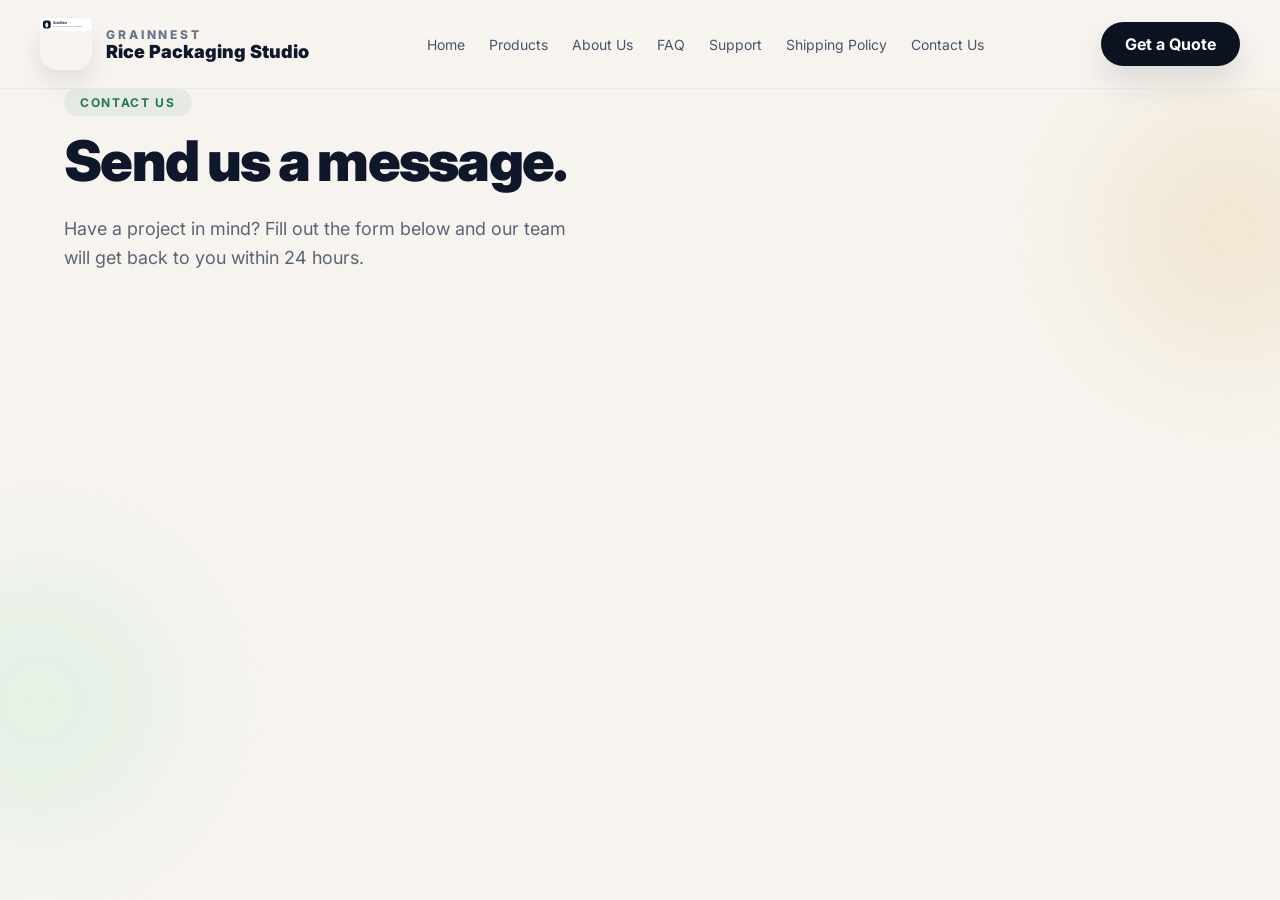
<file: contact.html>
<!DOCTYPE html>
<html lang="en">
<head>
<meta charset="utf-8" />
<meta name="viewport" content="width=device-width, initial-scale=1" />
<title>Contact Us | GrainNest</title>
<meta name="description" content="Original rice packaging independent website package for export and retail brands." />
<link rel="preconnect" href="https://fonts.googleapis.com">
<link rel="preconnect" href="https://fonts.gstatic.com" crossorigin>
<link href="https://fonts.googleapis.com/css2?family=Inter:wght@400;500;600;700;800;900&display=swap" rel="stylesheet">
<link rel="stylesheet" href="assets/css/style.css" />
<script defer src="assets/js/main.js"></script>
</head>
<body>
<div class="bg-orb orb-1"></div><div class="bg-orb orb-2"></div>
<header class="topbar"><div class="container topbar-inner">
  <div class="brand"><div class="brand-logo"><img src="assets/images/logo.svg" alt="GrainNest logo"></div><div><div class="brand-kicker">GrainNest</div><div class="brand-name">Rice Packaging Studio</div></div></div>
  <nav class="nav"><a href="index.html">Home</a><a href="index.html#products">Products</a><a href="about.html">About Us</a><a href="faq.html">FAQ</a>
        <a href="support.html">Support</a>
        <a href="shipping-policy.html">Shipping Policy</a><a href="contact.html">Contact Us</a></nav>
  <a class="btn btn-dark" href="contact.html">Get a Quote</a>
</div></header>

<main class="container">
<section class="page-hero"><div class="hero-wrap">
<div><span class="pill">Contact Us</span><h1>Send us a message.</h1><p class="lead">Have a project in mind? Fill out the form below and our team will get back to you within 24 hours.</p></div>
</div></section>
</main>
</body></html>
</file>
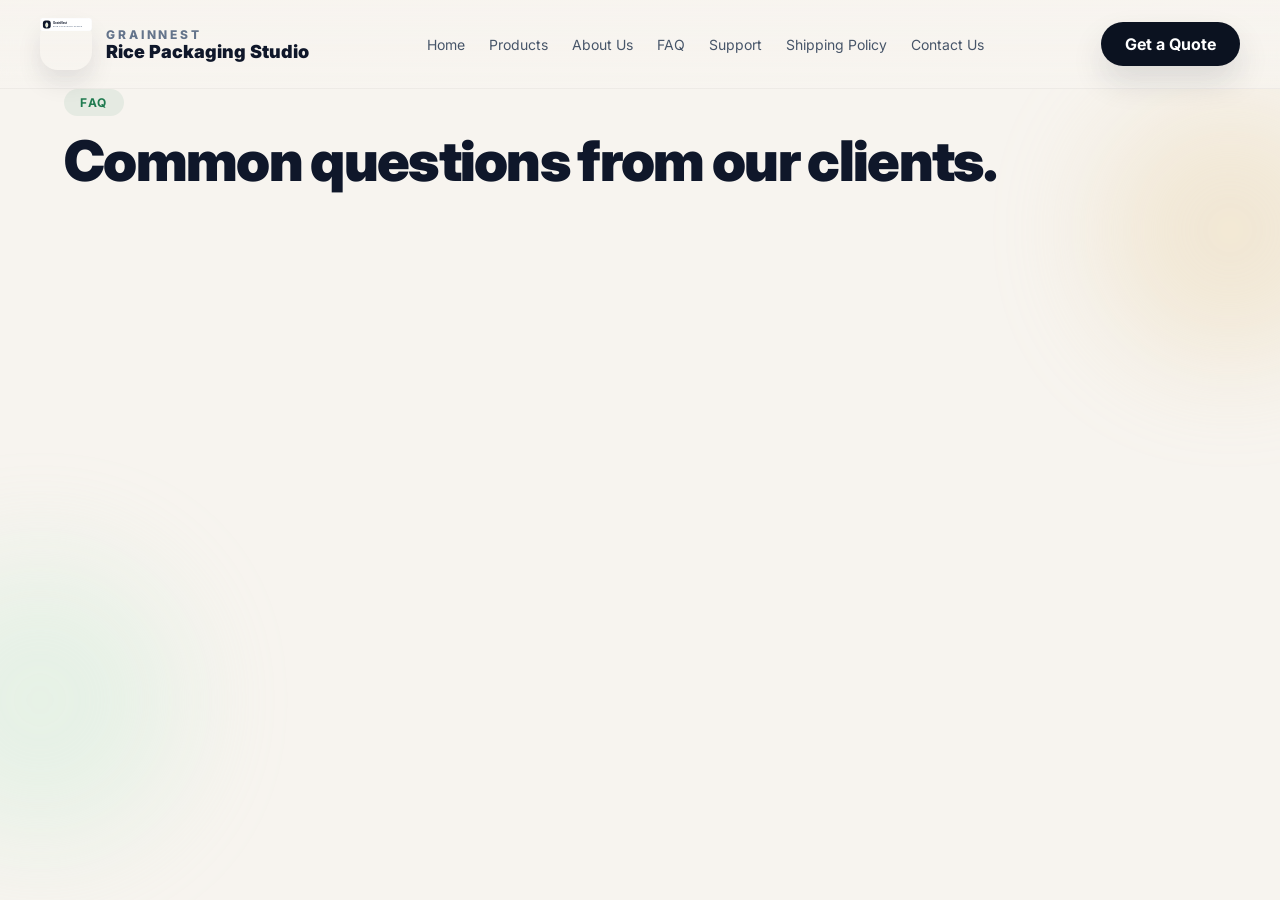
<file: faq.html>
<!DOCTYPE html>
<html lang="en">
<head>
<meta charset="utf-8" />
<meta name="viewport" content="width=device-width, initial-scale=1" />
<title>FAQ | GrainNest</title>
<meta name="description" content="Original rice packaging independent website package for export and retail brands." />
<link rel="preconnect" href="https://fonts.googleapis.com">
<link rel="preconnect" href="https://fonts.gstatic.com" crossorigin>
<link href="https://fonts.googleapis.com/css2?family=Inter:wght@400;500;600;700;800;900&display=swap" rel="stylesheet">
<link rel="stylesheet" href="assets/css/style.css" />
<script defer src="assets/js/main.js"></script>
</head>
<body>
<div class="bg-orb orb-1"></div><div class="bg-orb orb-2"></div>
<header class="topbar"><div class="container topbar-inner">
  <div class="brand"><div class="brand-logo"><img src="assets/images/logo.svg" alt="GrainNest logo"></div><div><div class="brand-kicker">GrainNest</div><div class="brand-name">Rice Packaging Studio</div></div></div>
  <nav class="nav"><a href="index.html">Home</a><a href="index.html#products">Products</a><a href="about.html">About Us</a><a href="faq.html">FAQ</a>
        <a href="support.html">Support</a>
        <a href="shipping\policy.html">Shipping Policy</a><a href="contact.html">Contact Us</a></nav>
  <a class="btn btn-dark" href="contact.html">Get a Quote</a>
</div></header>

<main class="container">
<section class="page-hero"><div class="hero-wrap">
<div><span class="pill">FAQ</span><h1>Common questions from our clients.</h1></div>
</div></section>
</main></body></html>
</file>
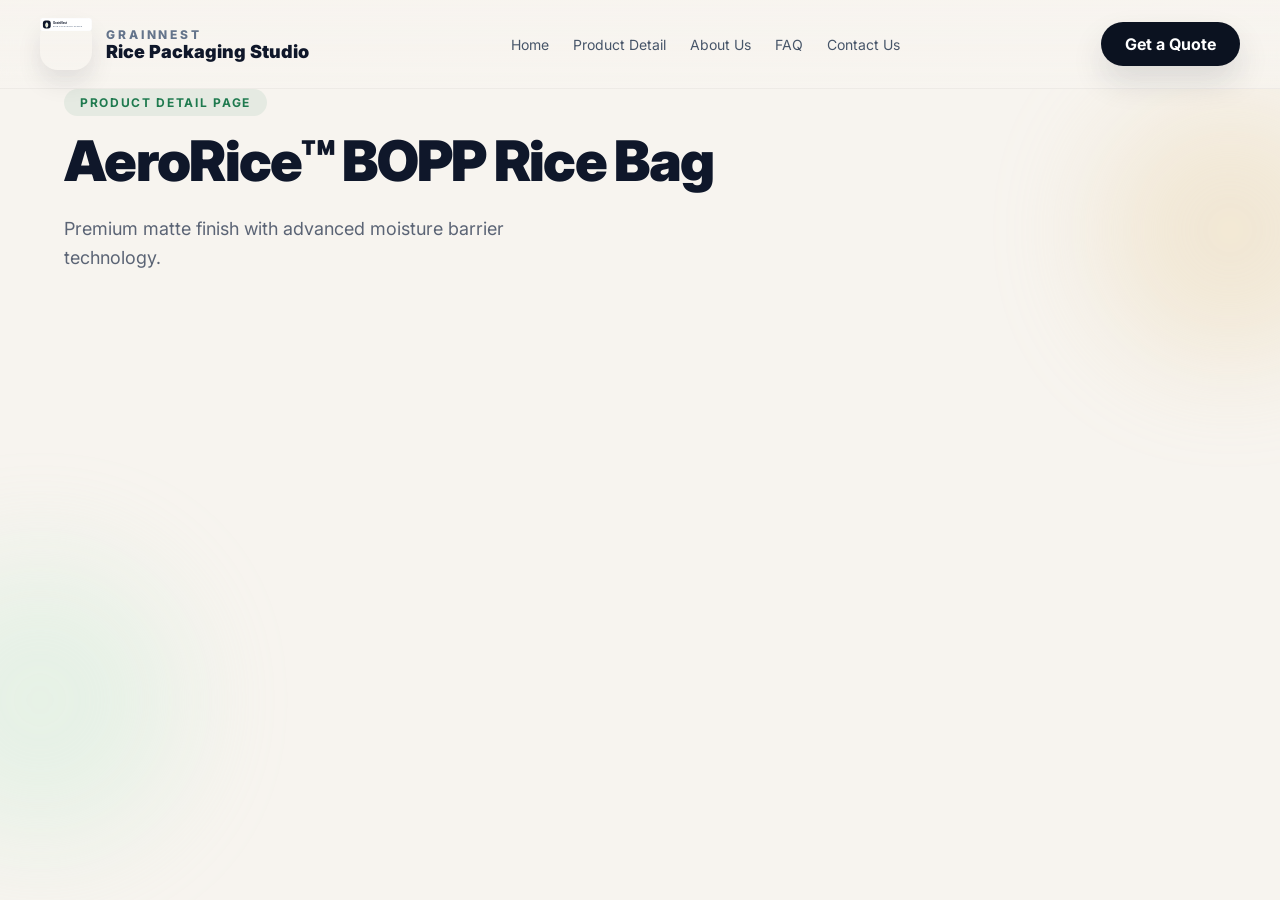
<file: product-detail.html>
<!DOCTYPE html>
<html lang="en">
<head>
<meta charset="UTF-8" />
<meta name="viewport" content="width=device-width, initial-scale=1.0" />
<title>Product Detail | AeroRice™ BOPP Rice Bag</title>
<meta name="description" content="Original rice packaging independent website package for export and retail brands." />
<link rel="preconnect" href="https://fonts.googleapis.com">
<link rel="preconnect" href="https://fonts.gstatic.com" crossorigin>
<link href="https://fonts.googleapis.com/css2?family=Inter:wght@400;500;600;700;800;900&display=swap" rel="stylesheet">
<link rel="stylesheet" href="assets/css/style.css" />
<script defer src="assets/js/main.js"></script>
</head>
<body>
<div class="bg-orb orb-1"></div>
<div class="bg-orb orb-2"></div>
<header class="topbar">
  <div class="container topbar-inner">
    <div class="brand">
      <div class="brand-logo"><img src="assets/images/logo.svg" alt="GrainNest logo" /></div>
      <div><div class="brand-kicker">GrainNest</div><div class="brand-name">Rice Packaging Studio</div></div>
    </div>
    <nav class="nav"><a href="index.html">Home</a><a href="product-detail.html">Product Detail</a><a href="about.html">About Us</a><a href="faq.html">FAQ</a><a href="contact.html">Contact Us</a></nav>
    <a class="btn btn-dark" href="contact.html">Get a Quote</a>
  </div>
</header>
<main class="container">
  <section class="detail-hero">
    <div>
      <span class="pill">Product Detail Page</span>
      <h1>AeroRice™ BOPP Rice Bag</h1>
      <p class="lead">Premium matte finish with advanced moisture barrier technology.</p>
    </div>
  </section>
</main>
</body></html>
</file>
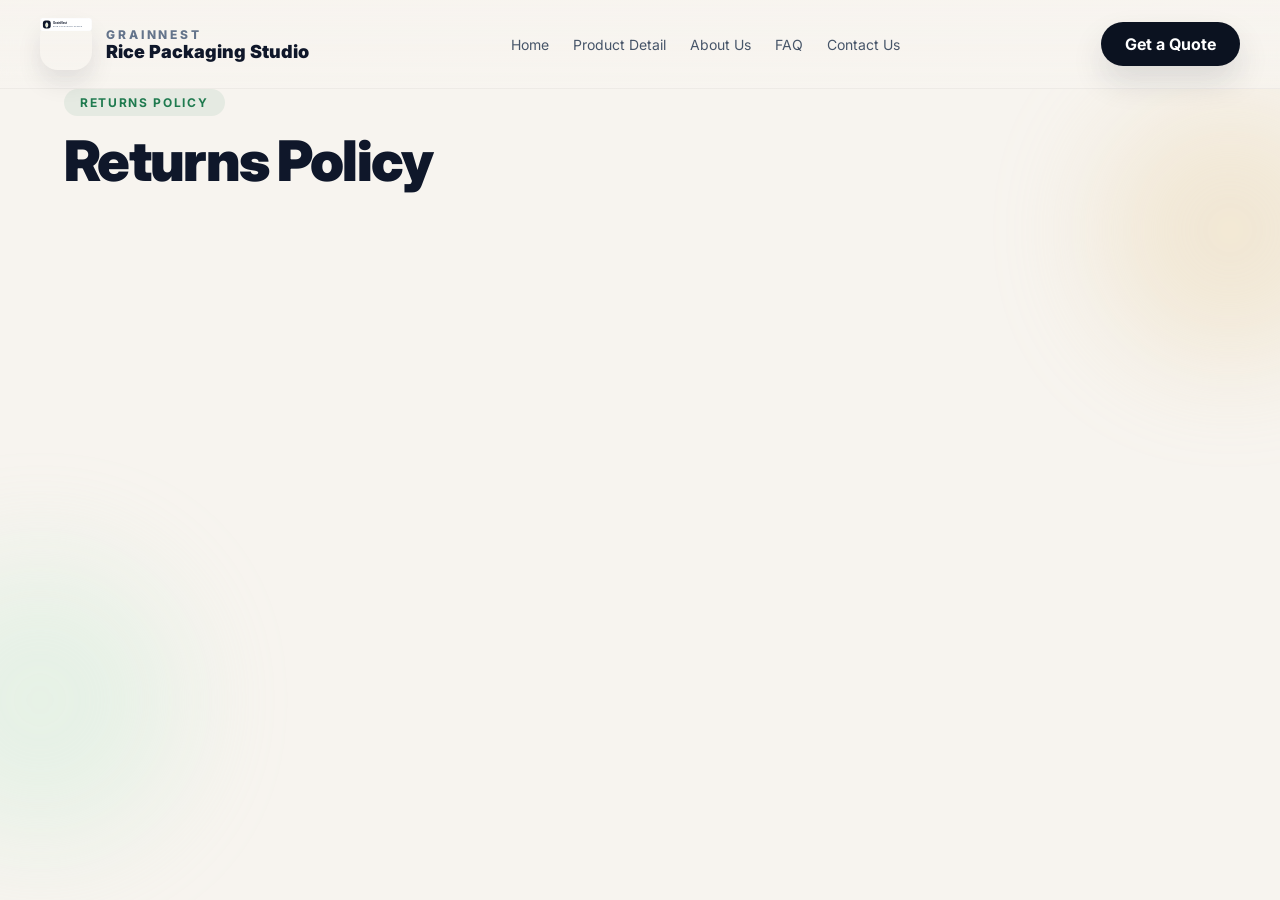
<file: returns-policy.html>
<!DOCTYPE html>
<html lang="en">
<head>
<meta charset="UTF-8" />
<meta name="viewport" content="width=device-width, initial-scale=1.0" />
<title>Returns Policy | GrainNest</title>
<meta name="description" content="Original rice packaging independent website package for export and retail brands." />
<link rel="preconnect" href="https://fonts.googleapis.com">
<link rel="preconnect" href="https://fonts.gstatic.com" crossorigin>
<link href="https://fonts.googleapis.com/css2?family=Inter:wght@400;500;600;700;800;900&display=swap" rel="stylesheet">
<link rel="stylesheet" href="assets/css/style.css" />
<script defer src="assets/js/main.js"></script>
</head>
<body>
<div class="bg-orb orb-1"></div>
<div class="bg-orb orb-2"></div>
<header class="topbar">
  <div class="container topbar-inner">
    <div class="brand">
      <div class="brand-logo"><img src="assets/images/logo.svg" alt="GrainNest logo" /></div>
      <div><div class="brand-kicker">GrainNest</div><div class="brand-name">Rice Packaging Studio</div></div>
    </div>
    <nav class="nav"><a href="index.html">Home</a><a href="product-detail.html">Product Detail</a><a href="about.html">About Us</a><a href="faq.html">FAQ</a><a href="contact.html">Contact Us</a></nav>
    <a class="btn btn-dark" href="contact.html">Get a Quote</a>
  </div>
</header>
<main class="container">
  <section class="page-hero">
    <div class="hero-wrap">
      <div>
        <span class="pill">Returns Policy</span>
        <h1>Returns Policy</h1>
      </div>
    </div>
  </section>
</main></body></html>
</file>
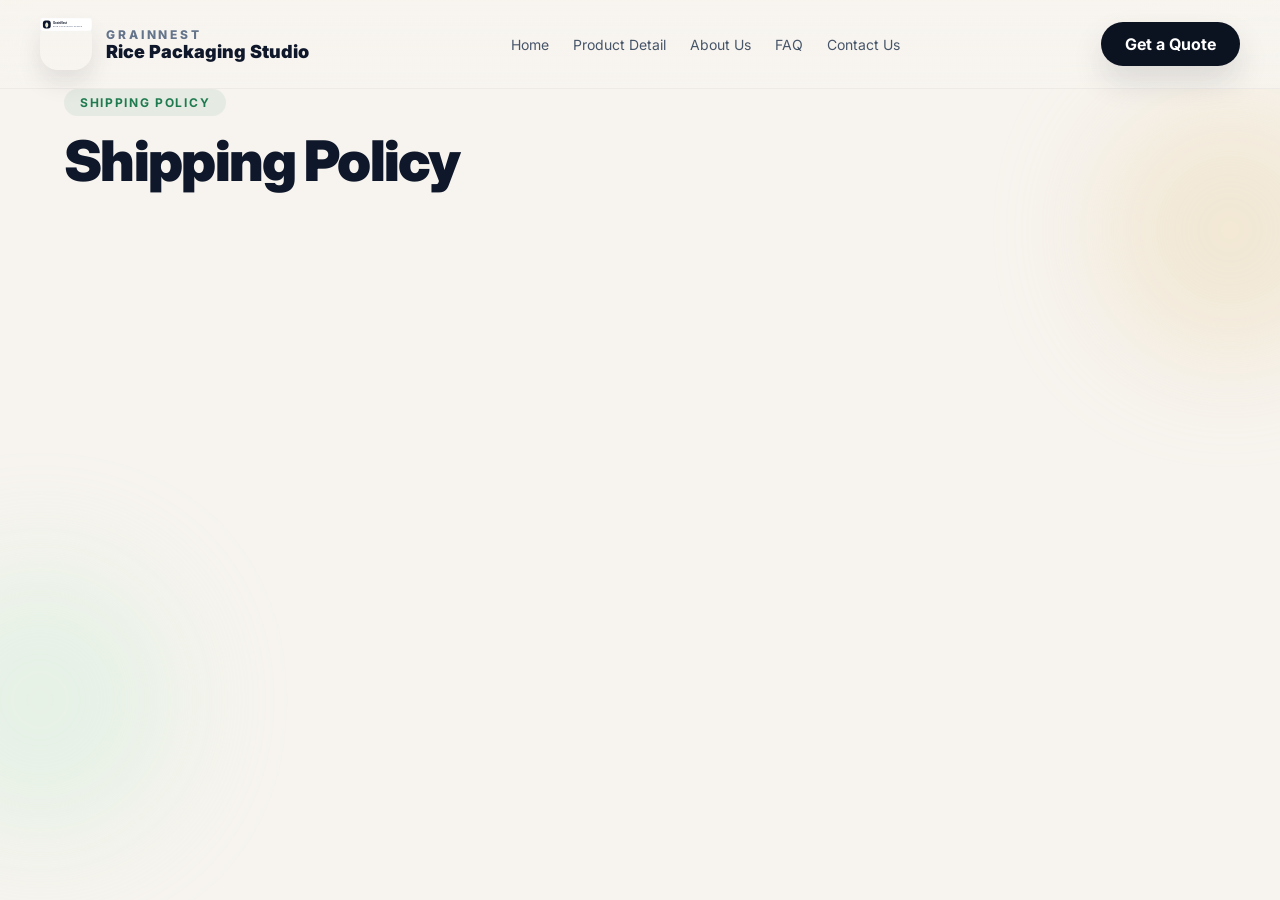
<file: shipping-policy.html>
<!DOCTYPE html>
<html lang="en">
<head>
<meta charset="UTF-8" />
<meta name="viewport" content="width=device-width, initial-scale=1.0" />
<title>Shipping Policy | GrainNest</title>
<meta name="description" content="Original rice packaging independent website package for export and retail brands." />
<link rel="preconnect" href="https://fonts.googleapis.com">
<link rel="preconnect" href="https://fonts.gstatic.com" crossorigin>
<link href="https://fonts.googleapis.com/css2?family=Inter:wght@400;500;600;700;800;900&display=swap" rel="stylesheet">
<link rel="stylesheet" href="assets/css/style.css" />
<script defer src="assets/js/main.js"></script>
</head>
<body>
<div class="bg-orb orb-1"></div>
<div class="bg-orb orb-2"></div>
<header class="topbar">
  <div class="container topbar-inner">
    <div class="brand">
      <div class="brand-logo"><img src="assets/images/logo.svg" alt="GrainNest logo" /></div>
      <div><div class="brand-kicker">GrainNest</div><div class="brand-name">Rice Packaging Studio</div></div>
    </div>
    <nav class="nav"><a href="index.html">Home</a><a href="product-detail.html">Product Detail</a><a href="about.html">About Us</a><a href="faq.html">FAQ</a><a href="contact.html">Contact Us</a></nav>
    <a class="btn btn-dark" href="contact.html">Get a Quote</a>
  </div>
</header>
<main class="container">
  <section class="page-hero">
    <div class="hero-wrap">
      <div>
        <span class="pill">Shipping Policy</span>
        <h1>Shipping Policy</h1>
    </div>
  </div>
  </section>
</main></body></html>
</file>
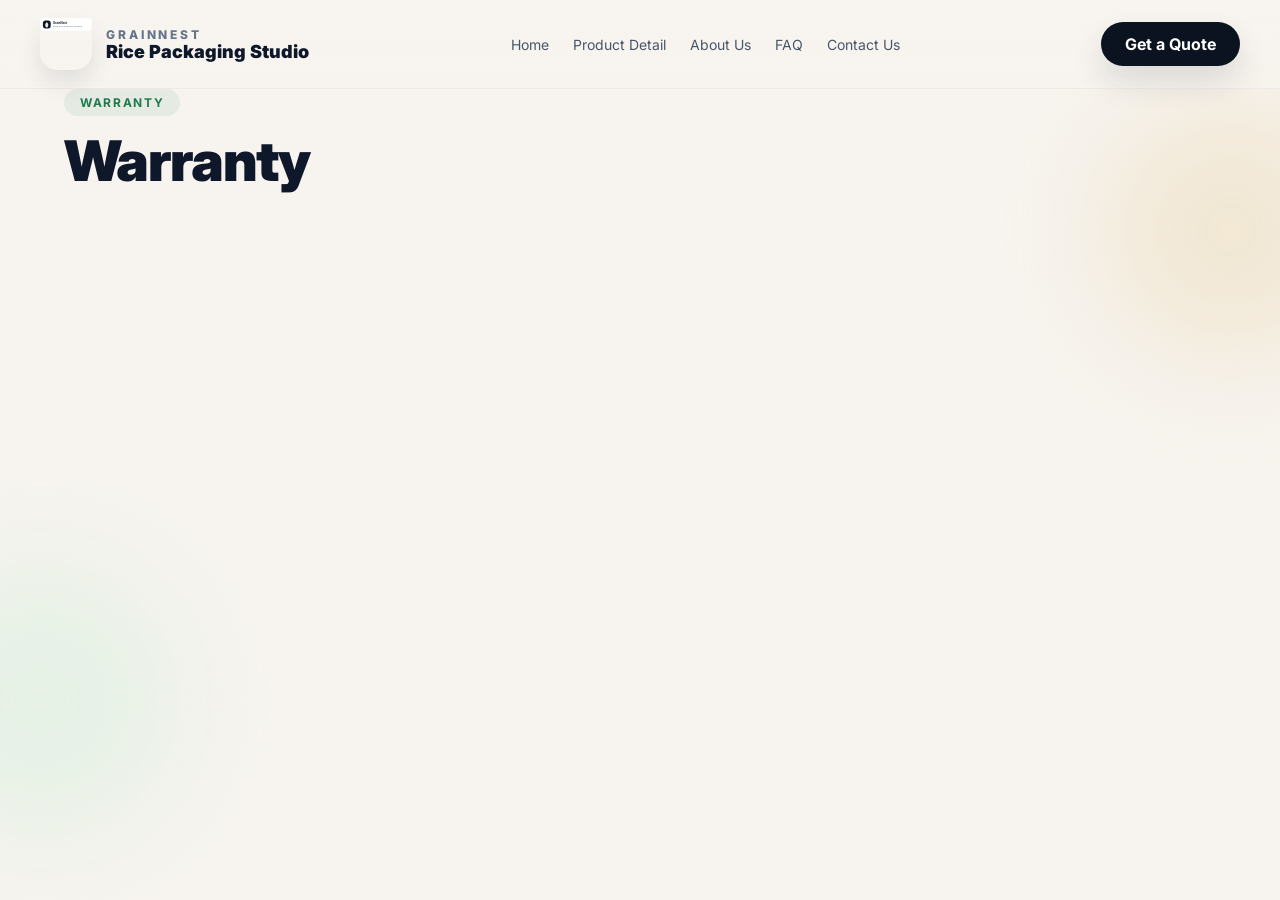
<file: warranty.html>
<!DOCTYPE html>
<html lang="en">
<head>
<meta charset="UTF-8" />
<meta name="viewport" content="width=device-width, initial-scale=1.0" />
<title>Warranty | GrainNest</title>
<meta name="description" content="Original rice packaging independent website package for export and retail brands." />
<link rel="preconnect" href="https://fonts.googleapis.com">
<link rel="preconnect" href="https://fonts.gstatic.com" crossorigin>
<link href="https://fonts.googleapis.com/css2?family=Inter:wght@400;500;600;700;800;900&display=swap" rel="stylesheet">
<link rel="stylesheet" href="assets/css/style.css" />
<script defer src="assets/js/main.js"></script>
</head>
<body>
<div class="bg-orb orb-1"></div>
<div class="bg-orb orb-2"></div>
<header class="topbar">
  <div class="container topbar-inner">
    <div class="brand">
      <div class="brand-logo"><img src="assets/images/logo.svg" alt="GrainNest logo" /></div>
      <div><div class="brand-kicker">GrainNest</div><div class="brand-name">Rice Packaging Studio</div></div>
    </div>
    <nav class="nav"><a href="index.html">Home</a><a href="product-detail.html">Product Detail</a><a href="about.html">About Us</a><a href="faq.html">FAQ</a><a href="contact.html">Contact Us</a></nav>
    <a class="btn btn-dark" href="contact.html">Get a Quote</a>
  </div>
</header>
<main class="container">
  <section class="page-hero">
    <div class="hero-wrap">
      <div>
        <span class="pill">Warranty</span>
        <h1>Warranty</h1>
    </div>
  </div>
  </section>
</main></body></html>
</file>
<file: assets/css/style.css>
:root{--bg:#f7f4ef;--card:#fff;--text:#0f172a;--muted:#5b6475;--line:rgba(15,23,42,.08);--accent:#1f7a4f;--accent2:#f3b23f;--dark:#0b1220;--shadow:0 24px 80px rgba(15,23,42,.10)}
*{box-sizing:border-box} html{scroll-behavior:smooth} body{margin:0;font-family:'Inter',system-ui,sans-serif;background:var(--bg);color:var(--text);overflow-x:hidden}
a{color:inherit;text-decoration:none} img{max-width:100%;display:block} button,input,textarea,select{font:inherit}
.container{max-width:1200px;margin:0 auto;padding:0 24px}
.bg-orb{position:fixed;border-radius:999px;filter:blur(55px);opacity:.35;z-index:-1}.orb-1{width:260px;height:260px;right:-80px;top:100px;background:#e8d1a4}.orb-2{width:280px;height:280px;left:-100px;bottom:60px;background:#c8edd7}
.topbar{position:sticky;top:0;z-index:25;backdrop-filter:blur(14px);background:linear-gradient(to bottom, rgba(247,244,239,.93), rgba(247,244,239,.72));border-bottom:1px solid rgba(15,23,42,.04)}
.topbar-inner{display:flex;justify-content:space-between;align-items:center;gap:18px;padding:18px 0}.brand{display:flex;align-items:center;gap:14px}.brand-logo{width:52px;height:52px;border-radius:18px;box-shadow:0 12px 24px rgba(15,23,42,.10)}.brand-kicker{font-size:12px;letter-spacing:.24em;text-transform:uppercase;font-weight:800;color:#64748b}.brand-name{font-size:18px;font-weight:900;line-height:1.1}.nav {display:flex;gap:24px;color:#475569;font-size:14px;flex-wrap:wrap}.nav a:hover{color:#111827}.btn{display:inline-flex;align-items:center;justify-content:center;gap:8px;border-radius:120px;padding:12px 24px;font-weight:700;transition:.24s}.btn-dark {background:var(--dark);color:#fff;box-shadow:0 16px 32px rgba(15,23,42,.12)}.btn-accent{background:var(--accent);color:#fff;box-shadow:0 16px 32px rgba(31,122,79,.25)}.btn-line{border:1px solid var(--line);color:var(--text)}.btn-line:hover{background:rgba(15,23,42,.04)}.pill{background:rgba(31,122,79,.08);color:var(--accent);padding:6px 16px;border-radius:999px;font-size:12px;font-weight:700;letter-spacing:.14em;text-transform:uppercase;display:inline-block;margin-bottom:16px}
h1{font-size:56px;font-weight:900;line-height:1.06;margin:0;letter-spacing:-.03em}.lead{font-size:18px;color:var(--muted);line-height:1.6;margin:24px 0 32px;max-width:520px}
</file>
